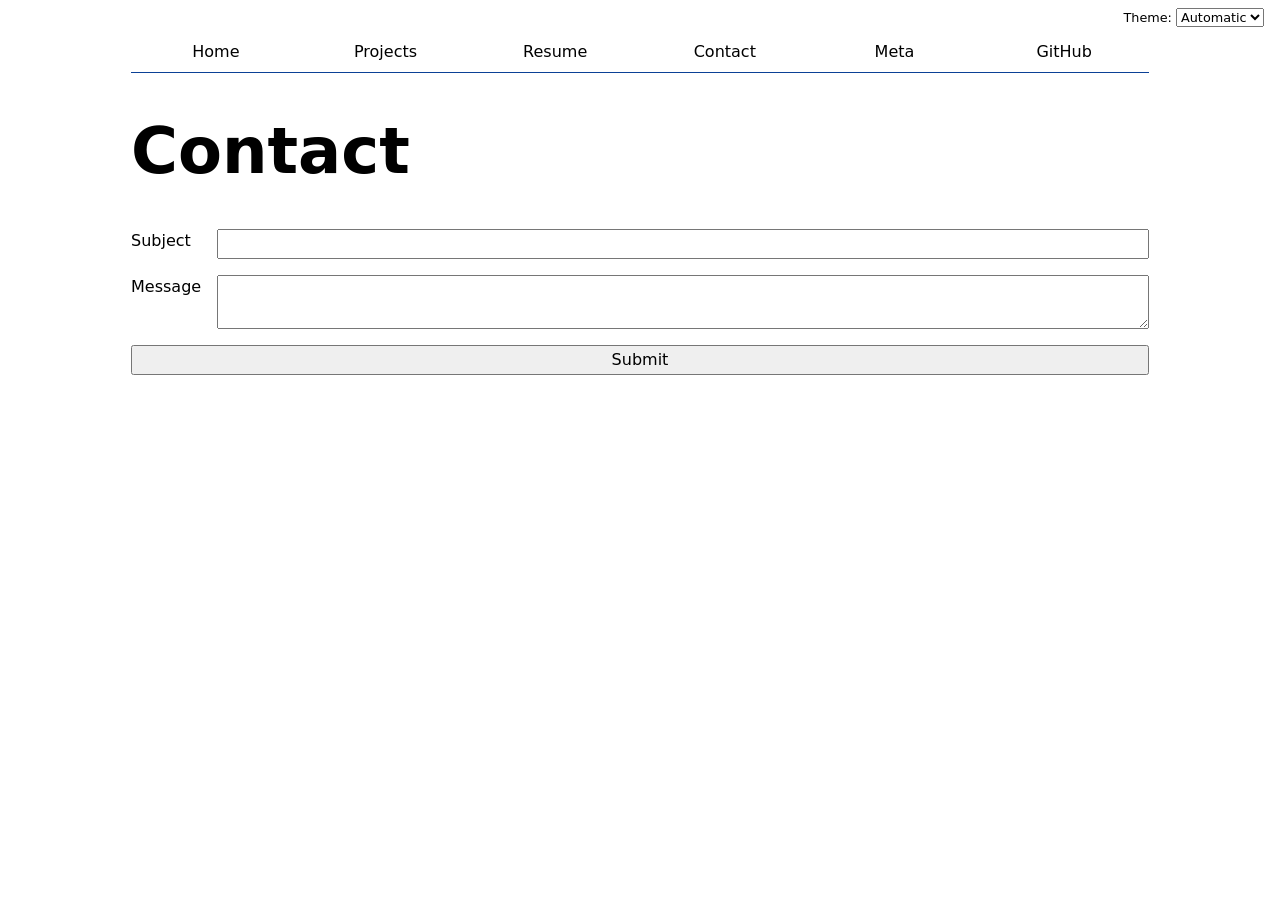
<file: contact/index.html>
<!DOCTYPE html>
<html lang="en">
<head>
    <meta charset="UTF-8">
    <meta name="viewport" content="width=device-width, initial-scale=1.0">
    <title>Contact</title>
    <link rel="stylesheet" href="../style.css">
    <script type="module" src="../global.js"></script>
</head>
<body>
    <h1>Contact</h1>
    <form action="mailto:silasajude@gmail.com">
        <label>Subject <input name="subject"></label>
        <label>Message <textarea name="body"></textarea></label>
        <button>Submit</button>
    </form>
</body>
</html>
</file>
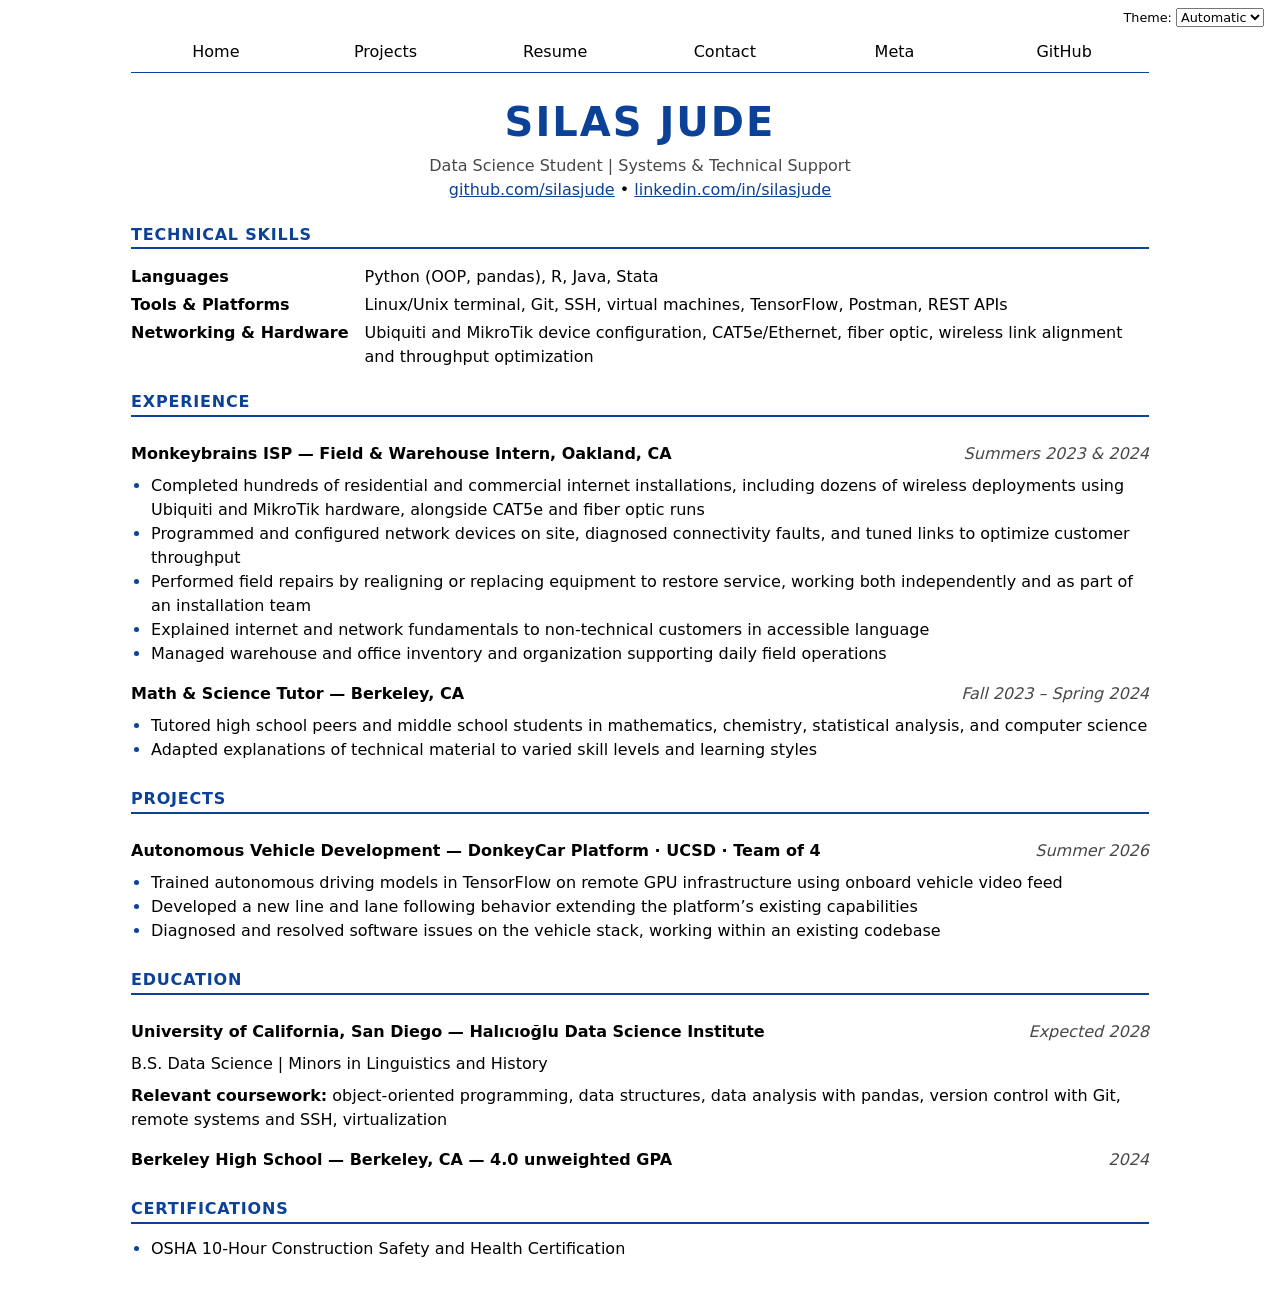
<file: resume/index.html>
<!DOCTYPE html>
<html lang="en">
<head>
    <meta charset="UTF-8">
    <meta name="viewport" content="width=device-width, initial-scale=1.0">
    <title>Resume</title>
    <link rel="stylesheet" href="../style.css">
    <script type="module" src="../global.js"></script>
</head>
<body class="resume">

    <header>
        <h1>Silas Jude</h1>
        <p>Data Science Student | Systems &amp; Technical Support</p>
        <address>
            <a href="https://github.com/silasjude">github.com/silasjude</a> •
            <a href="https://linkedin.com/in/silasjude" target="_blank">linkedin.com/in/silasjude</a>
        </address>
    </header>

    <section>
        <h2>Technical Skills</h2>
        <dl>
            <dt>Languages</dt>
            <dd>Python (OOP, pandas), R, Java, Stata</dd>
            <dt>Tools &amp; Platforms</dt>
            <dd>Linux/Unix terminal, Git, SSH, virtual machines, TensorFlow, Postman, REST APIs</dd>
            <dt>Networking &amp; Hardware</dt>
            <dd>Ubiquiti and MikroTik device configuration, CAT5e/Ethernet, fiber optic, wireless link alignment and throughput optimization</dd>
        </dl>
    </section>

    <section>
        <h2>Experience</h2>
        <article>
            <h3>Monkeybrains ISP — Field &amp; Warehouse Intern, Oakland, CA</h3>
            <p><time>Summers 2023 &amp; 2024</time></p>
            <ul>
                <li>Completed hundreds of residential and commercial internet installations, including dozens of wireless deployments using Ubiquiti and MikroTik hardware, alongside CAT5e and fiber optic runs</li>
                <li>Programmed and configured network devices on site, diagnosed connectivity faults, and tuned links to optimize customer throughput</li>
                <li>Performed field repairs by realigning or replacing equipment to restore service, working both independently and as part of an installation team</li>
                <li>Explained internet and network fundamentals to non-technical customers in accessible language</li>
                <li>Managed warehouse and office inventory and organization supporting daily field operations</li>
            </ul>
        </article>
        <article>
            <h3>Math &amp; Science Tutor — Berkeley, CA</h3>
            <p><time>Fall 2023 – Spring 2024</time></p>
            <ul>
                <li>Tutored high school peers and middle school students in mathematics, chemistry, statistical analysis, and computer science</li>
                <li>Adapted explanations of technical material to varied skill levels and learning styles</li>
            </ul>
        </article>
    </section>

    <section>
        <h2>Projects</h2>
        <article>
            <h3>Autonomous Vehicle Development — DonkeyCar Platform · UCSD · Team of 4</h3>
            <p><time>Summer 2026</time></p>
            <ul>
                <li>Trained autonomous driving models in TensorFlow on remote GPU infrastructure using onboard vehicle video feed</li>
                <li>Developed a new line and lane following behavior extending the platform’s existing capabilities</li>
                <li>Diagnosed and resolved software issues on the vehicle stack, working within an existing codebase</li>
            </ul>
        </article>
    </section>

    <section>
        <h2>Education</h2>
        <article>
            <h3>University of California, San Diego — Halıcıoğlu Data Science Institute</h3>
            <p><time>Expected 2028</time></p>
            <p>B.S. Data Science | Minors in Linguistics and History</p>
            <p><strong>Relevant coursework:</strong> object-oriented programming, data structures, data analysis with pandas, version control with Git, remote systems and SSH, virtualization</p>
        </article>
        <article>
            <h3>Berkeley High School — Berkeley, CA — 4.0 unweighted GPA</h3>
            <p><time>2024</time></p>
        </article>
    </section>

    <section>
        <h2>Certifications</h2>
        <ul>
            <li>OSHA 10-Hour Construction Safety and Health Certification</li>
        </ul>
    </section>
</body>
</html>
</file>
<file: style.css>
html {
    /* Follow the OS light/dark setting */
    color-scheme: light dark;

    /* Blue used for highlights across the site: dark in light mode, lighter in dark mode */
    --color-accent: light-dark(oklch(40% 0.15 260), oklch(70% 0.15 260));
}

body {
    /* Set line height to 1.5 times the font size
       and use the OS’s UI font as the website font
     */
    font: 100%/1.5 system-ui;

    /* Limit line length for readability and center the content */
    max-width: 100ch;
    margin-inline: auto;
    padding: 1em;
}

/* Tighter leading than body text, and balanced line lengths when wrapping */
h1,
h2,
h3,
h4,
h5,
h6 {
    line-height: 1.1;
    text-wrap: balance;
}

/* Make the page title clearly larger than section headings */
h1 {
    font-size: 400%;
}

/* Home: size the photo in rem so it stays about as wide as the name heading.
   Only the direct child, so project card images aren't affected */
.home > img {
    display: block;
    width: 20rem;
    max-width: 100%;
    height: auto;
}

/* Ignore the list markup so the links become direct flex items of the nav */
nav ul,
nav li {
    display: contents;
}

nav {
    display: flex;
    /* Leave room above for the theme switcher */
    margin-top: 0.5rem;
    margin-bottom: 1em;
    border-bottom: 1px solid var(--color-accent);
}

/* Give every nav link an equal share of the width */
nav a {
    flex: 1;
    text-decoration: none;
    color: inherit;
    text-align: center;
    padding: 0.5em;
}

/* Thick accent underline for the current page and on hover; reduce
   bottom padding by the border width so the link keeps the same height */
nav a.current,
nav a:hover {
    border-bottom: 0.4em solid var(--color-accent);
    padding-bottom: 0.1em;
}

/* Faint accent tint behind the hovered link */
nav a:hover {
    background-color: color-mix(in oklch, var(--color-accent) 15%, transparent);
}

/* Form controls don't inherit the page font by default */
input,
textarea,
button,
select {
    font: inherit;
}

/* Theme switcher pinned to the top right corner */
.color-scheme {
    position: absolute;
    top: 0.5rem;
    right: 1rem;
    font-size: 80%;
}

/* Two-column form: label text on the left, controls on the right */
form {
    display: grid;
    grid-template-columns: auto 1fr;
    gap: 1em;
}

/* Each label spans both columns and shares the form's columns,
   so its text and its control line up with the other rows */
form label {
    display: grid;
    grid-template-columns: subgrid;
    grid-column: 1 / -1;
}

form button {
    grid-column: 1 / -1;
}

/* As many 15em-minimum columns as fit, sharing any leftover width */
.projects {
    display: grid;
    grid-template-columns: repeat(auto-fill, minmax(min(15em, 100%), 1fr));
    gap: 1em;
}

/* Each article spans 4 of the parent's rows and shares them,
   so headings, years, images and text line up across each row of cards */
.projects article {
    display: grid;
    grid-template-rows: subgrid;
    grid-row: span 4;
    /* Let cards shrink to their column instead of being stretched by wide content */
    min-width: 0;
}

.projects h2 {
    margin: 0;
}

/* Smaller, muted year under each project title */
.projects .project-year {
    font-size: 0.85em;
    color: color-mix(in oklch, canvastext 60%, canvas);
    margin-block-end: 0.25em;
}

/* Every card image fills its column at the same 4:3 shape,
   cropping the edges rather than stretching the picture */
.projects img {
    display: block;
    width: 100%;
    height: auto;
    aspect-ratio: 4 / 3;
    object-fit: cover;
    border-radius: 0.25em;
}

.projects p {
    margin-block: 0.5em 0;
}

/* GitHub stats: four equal columns, labels in the first row and
   numbers in the second, so each dt sits directly above its dd */
#profile-stats dl {
    display: grid;
    grid-template-columns: repeat(4, 1fr);
    grid-template-rows: auto auto;
    column-gap: 0.5em;
    margin: 0;
    padding: 1em;
    border: 1px solid color-mix(in oklch, var(--color-accent) 40%, transparent);
    border-radius: 0.5em;
    background-color: color-mix(in oklch, var(--color-accent) 8%, transparent);
    text-align: center;
}

/* Small muted labels */
#profile-stats dt {
    grid-row: 1;
    font-size: 80%;
    text-transform: uppercase;
    letter-spacing: 0.05em;
    color: color-mix(in oklch, canvastext 60%, canvas);
}

/* Big accent-colored numbers */
#profile-stats dd {
    grid-row: 2;
    margin: 0;
    font-size: 250%;
    font-weight: bold;
    line-height: 1.2;
    color: var(--color-accent);
    font-variant-numeric: tabular-nums;
}

/* Narrow screens: switch to two columns, two stats per row */
@media (max-width: 30em) {
    #profile-stats dl {
        grid-template-columns: repeat(2, 1fr);
        grid-template-rows: repeat(4, auto);
        row-gap: 0.25em;
    }

    #profile-stats dt:nth-of-type(n + 3) {
        grid-row: 3;
    }

    #profile-stats dd:nth-of-type(n + 3) {
        grid-row: 4;
    }
}

/* Meta stats: same card as the GitHub stats, but each stat is its own
   cell. The column count steps through divisors of six (1, 2, 3, 6) based
   on the width of #stats, so the rows always come out even */
#stats {
    container-type: inline-size;
    /* Sits under the scatter plot, so leave room for the x-axis labels */
    margin-top: 2em;
}

dl.stats {
    display: grid;
    grid-template-columns: 1fr;
    gap: 1em 0.5em;
    margin: 0;
    padding: 1em;
    border: 1px solid color-mix(in oklch, var(--color-accent) 40%, transparent);
    border-radius: 0.5em;
    background-color: color-mix(in oklch, var(--color-accent) 8%, transparent);
    text-align: center;
}

/* Label stacked above its number */
dl.stats div {
    display: flex;
    flex-direction: column;
    justify-content: space-between;
}

/* Small muted labels */
dl.stats dt {
    font-size: 80%;
    text-transform: uppercase;
    letter-spacing: 0.05em;
    color: color-mix(in oklch, canvastext 60%, canvas);
}

/* Big accent-colored numbers */
dl.stats dd {
    margin: 0;
    font-size: 250%;
    font-weight: bold;
    line-height: 1.2;
    color: var(--color-accent);
    font-variant-numeric: tabular-nums;
}

@container (min-width: 28em) {
    dl.stats {
        grid-template-columns: repeat(2, 1fr);
    }
}

@container (min-width: 40em) {
    dl.stats {
        grid-template-columns: repeat(3, 1fr);
    }
}

/* Six across: shrink the numbers so values like "afternoon" still fit */
@container (min-width: 56em) {
    dl.stats {
        grid-template-columns: repeat(6, 1fr);
    }

    dl.stats dd {
        font-size: 175%;
    }
}

/* Brush selection summary: the count and the language breakdown share
   one card */
#selection-summary {
    container-type: inline-size;
    display: flex;
    flex-direction: column;
    gap: 1em;
    margin-block: 1em;
    padding: 1em;
    border: 1px solid color-mix(in oklch, var(--color-accent) 40%, transparent);
    border-radius: 0.5em;
    background-color: color-mix(in oklch, var(--color-accent) 8%, transparent);
    text-align: center;
}

#selection-count {
    margin: 0;
    font-weight: bold;
}

/* The card already supplies the box, so the inner dl drops its own.
   Every language is always listed (all commits when nothing is brushed) in
   one evenly shared row, so the card keeps its height while brushing */
#selection-summary dl.stats {
    display: flex;
    padding: 0;
    border: none;
    background: none;

    div {
        flex: 1 1 0;
        min-width: 0;
    }

    /* Values like "212 lines (25.5%)" are longer than the headline stats.
       They stay on one line and shrink with the card on narrow screens,
       which keeps them inside the reserved height */
    dd {
        font-size: min(150%, 3.5cqi);
        white-space: nowrap;
    }
}

/* Resume: muted gray for secondary text such as dates and the tagline */
.resume {
    --color-muted: color-mix(in oklch, canvastext 60%, canvas);
}

/* Centered name, tagline and contact line, like the top of the PDF */
.resume header {
    text-align: center;
    margin-bottom: 1.5em;
}

.resume header h1 {
    font-size: 250%;
    color: var(--color-accent);
    text-transform: uppercase;
    letter-spacing: 0.05em;
    margin-bottom: 0.25em;
}

.resume header p {
    color: var(--color-muted);
    margin: 0;
}

/* <address> is italic by default */
.resume address {
    font-style: normal;
}

.resume address a {
    color: var(--color-accent);
}

/* Small uppercase section titles with an accent rule underneath */
.resume h2 {
    font-size: 100%;
    color: var(--color-accent);
    text-transform: uppercase;
    letter-spacing: 0.05em;
    border-bottom: 2px solid var(--color-accent);
    padding-bottom: 0.25em;
    margin-top: 1.5em;
}

/* Two columns: title on the left, dates on the right, everything else
   spanning the full width underneath */
.resume article {
    display: grid;
    grid-template-columns: 1fr auto;
    column-gap: 1em;
    align-items: baseline;
}

.resume article > * {
    grid-column: 1 / -1;
}

.resume article > h3 {
    grid-column: 1;
    font-size: 100%;
    margin-block: 0.75em 0.25em;
}

.resume article > p:has(> time) {
    grid-column: 2;
    grid-row: 1;
    font-style: italic;
    color: var(--color-muted);
    margin-block: 0.75em 0.25em;
}

.resume article p {
    margin-block: 0.25em;
}

.resume ul {
    margin-block: 0.25em;
    padding-left: 1.25em;
}

.resume li::marker {
    color: var(--color-accent);
}

/* Skills: bold label column next to its values */
.resume dl {
    display: grid;
    grid-template-columns: auto 1fr;
    gap: 0.25em 1em;
}

.resume dt {
    font-weight: bold;
}

.resume dd {
    margin: 0;
}

/* Pie chart and its legend side by side, vertically centered;
   the legend wraps below the chart when there isn't room */
.container {
    display: flex;
    flex-wrap: wrap;
    align-items: center;
    gap: 2em;
    margin-block: 2em;
}

#projects-pie-plot {
    flex: 0 1 20em;
    max-width: 20em;

    overflow: visible;

    /* Ease wedge changes such as the hover fade */
    path {
        transition: 200ms;
        cursor: pointer;
    }

    /* While a wedge is hovered, fade out all the other wedges */
    &:has(path:hover) {
        path:not(:hover) {
            opacity: 0.5;
        }
    }
}

/* Pie legend: a bordered box of swatch + label entries that
   flow into as many columns as fit */
.legend {
    flex: 1 1 15em;
    display: grid;
    grid-template-columns: repeat(auto-fill, minmax(9em, 1fr));
    gap: 0.5em 1em;
    list-style: none;
    margin: 0;
    padding: 1em;
    border: 1px solid color-mix(in oklch, canvastext 20%, canvas);
    border-radius: 0.5em;
}

.legend li {
    display: flex;
    align-items: center;
    gap: 0.5em;
}

/* Colored dot matching the slice; --color is set per item in projects.js */
.legend .swatch {
    flex-shrink: 0;
    width: 1em;
    aspect-ratio: 1;
    border-radius: 50%;
    background-color: var(--color);
}

/* Counts in muted gray so the labels stand out */
.legend em {
    font-style: normal;
    color: color-mix(in oklch, canvastext 60%, canvas);
}

/* Selected wedge and legend item turn magenta, distinct from the
   Tableau wedge colors; !important beats the inline --color on each li */
.selected {
    --color: oklch(100% 0 342.768) !important;

    &:is(path) {
        fill: var(--color);
    }
}

/* Scatterplot gridlines: faint, with no axis line along the edge */
.gridlines .domain {
    display: none;
}

.gridlines .tick line {
    stroke: canvastext;
    stroke-opacity: 0.1;
}

/* Scatterplot dots use the site accent, so they follow light/dark mode */
.dots circle {
    fill: var(--color-accent);
}

/* Commit info: labels in the first column, values in the second */
dl.info {
    display: grid;
    grid-template-columns: auto 1fr;
    gap: 0.25em 1em;
    align-items: baseline;
    margin: 0;

    dt,
    dd {
        margin: 0;
    }

    /* Small muted labels so the values stand out */
    dt {
        font-size: 80%;
        text-transform: uppercase;
        letter-spacing: 0.05em;
        color: color-mix(in oklch, canvastext 60%, canvas);
    }

    dd {
        font-weight: 500;
    }

    transition-duration: 500ms;
    transition-property: opacity, visibility;
}

dl.info[hidden]:not(:hover, :focus-within) {
    opacity: 0;
    visibility: hidden;
}

/* Pinned to the top left of the viewport so it stays visible while scrolling */
.tooltip {
    position: fixed;
    top: 1em;
    left: 1em;

    /* Frosted card raised off the page: a translucent page-colored
       background that blurs what's behind it, with a soft shadow */
    background-color: color-mix(in oklch, canvas 80%, transparent);
    backdrop-filter: blur(0.5em);
    border: 1px solid color-mix(in oklch, canvastext 10%, transparent);
    border-radius: 0.5em;
    box-shadow: 0 0.25em 1em color-mix(in oklch, black 15%, transparent);
    padding: 0.75em 1em;
}

circle {
    transition: 200ms;
    transform-origin: center;
    transform-box: fill-box;
}

circle:hover {
    transform: scale(1.5);
}

circle.selected {
  fill: #ff6b6b;
}

@keyframes marching-ants {
  to {
    stroke-dashoffset: -8; /* 5 + 3 */
  }
}

.selection {
  fill-opacity: 0.1;
  stroke: black;
  stroke-opacity: 0.7;
  stroke-dasharray: 5 3;
  animation: marching-ants 2s linear infinite;
}

#files {
  display: grid;
  grid-template-columns: 1fr 4fr;

  > div {
    grid-column: 1 / -1;
    display: grid;
    grid-template-columns: subgrid;
  }

  dt {
    grid-column: 1;
  }

  dd {
    grid-column: 2;
  }
}
</file>
